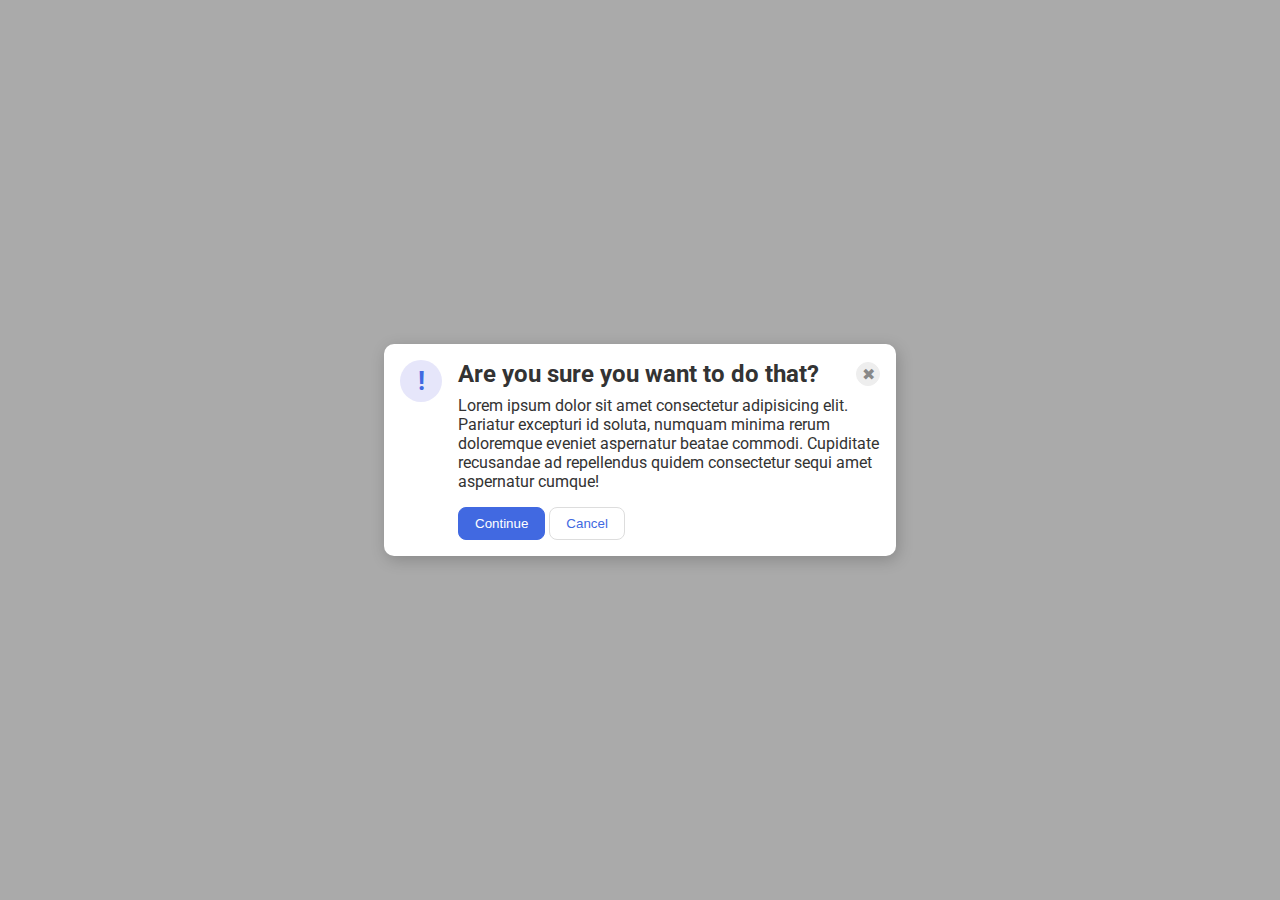
<file: flex/05-flex-modal/index.html>
<!DOCTYPE html>
<html lang="en">
  <head>
    <meta charset="UTF-8">
    <meta http-equiv="X-UA-Compatible" content="IE=edge">
    <meta name="viewport" content="width=device-width, initial-scale=1.0">
    <link rel="stylesheet" href="style.css">
    <title>Modal</title>
  </head>
  <body>
    <div class="modal">
      <div class="icon">!</div>

      <div class="container">
        <div class="header">Are you sure you want to do that?
          <button class="close-button">✖</button>
        </div>
      <div class="text">Lorem ipsum dolor sit amet consectetur adipisicing elit. Pariatur excepturi id soluta, numquam minima rerum doloremque eveniet aspernatur beatae commodi. Cupiditate recusandae ad repellendus quidem consectetur sequi amet aspernatur cumque!</div>
      <button class="continue">Continue</button>
      <button class="cancel">Cancel</button>
      </div>
      
    </div>
  </body>
</html>
</file>
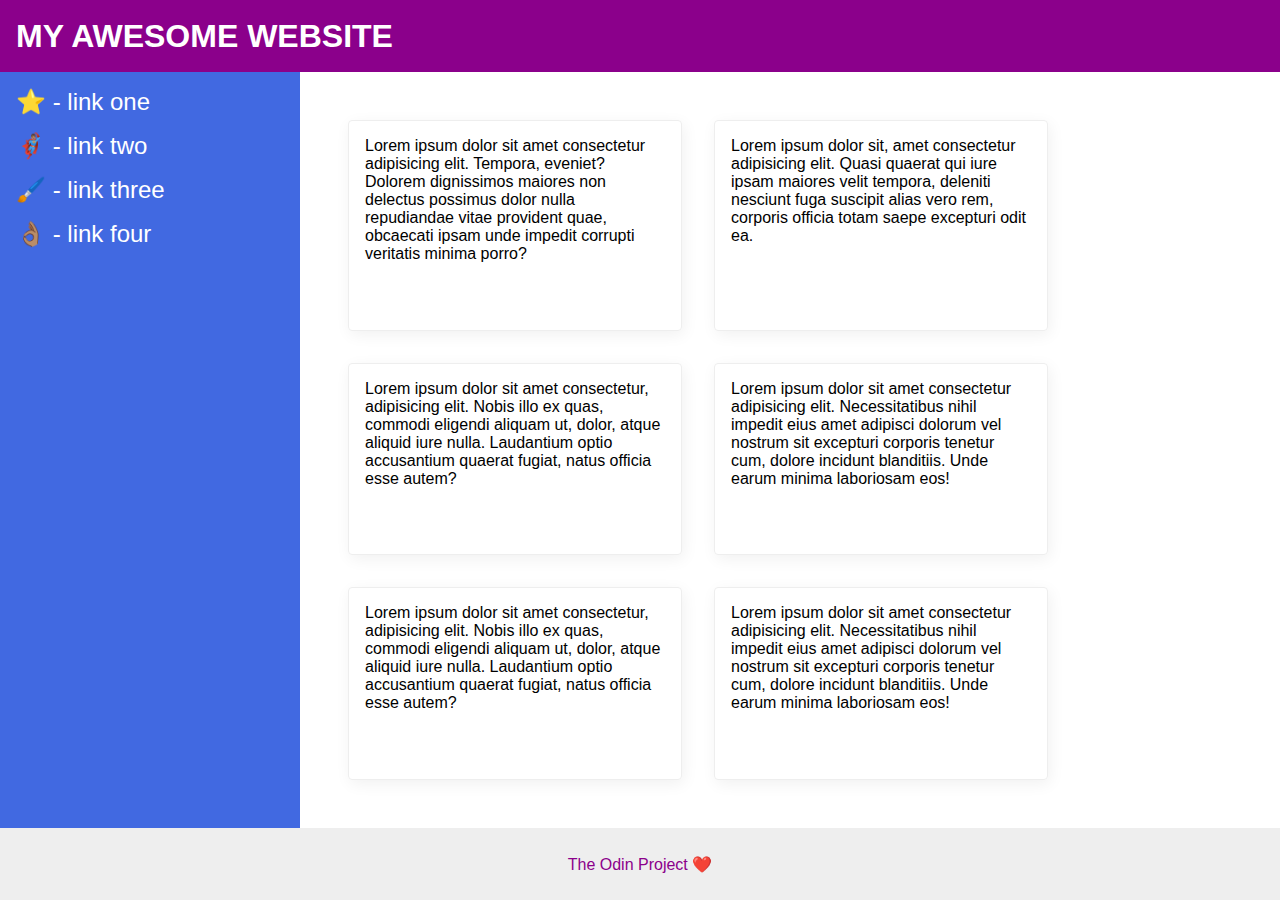
<file: flex/07-flex-layout-2/index.html>
<!DOCTYPE html>
<html lang="en">
  <head>
    <meta charset="UTF-8">
    <meta http-equiv="X-UA-Compatible" content="IE=edge">
    <meta name="viewport" content="width=device-width, initial-scale=1.0">
    <title>The Holy Grail</title>
    <link rel="stylesheet" href="style.css">
  </head>
  <body>
    <div class="header">
      MY AWESOME WEBSITE
    </div>
    
    <div class="container">
      <div class="sidebar">
        <ul>
          <li><a href="#">⭐ - link one</a></li>
          <li><a href="#">🦸🏽‍♂️ - link two</a></li>
          <li><a href="#">🖌️ - link three</a></li>
          <li><a href="#">👌🏽 - link four</a></li>
        </ul>
      </div>
  
      <div class="cards">
        <div class="card">Lorem ipsum dolor sit amet consectetur adipisicing elit. Tempora, eveniet? Dolorem dignissimos maiores non delectus possimus dolor nulla repudiandae vitae provident quae, obcaecati ipsam unde impedit corrupti veritatis minima porro?</div>
        <div class="card">Lorem ipsum dolor sit, amet consectetur adipisicing elit. Quasi quaerat qui iure ipsam maiores velit tempora, deleniti nesciunt fuga suscipit alias vero rem, corporis officia totam saepe excepturi odit ea.</div>
        <div class="card">Lorem ipsum dolor sit amet consectetur, adipisicing elit. Nobis illo ex quas, commodi eligendi aliquam ut, dolor, atque aliquid iure nulla. Laudantium optio accusantium quaerat fugiat, natus officia esse autem?</div>
        <div class="card">Lorem ipsum dolor sit amet consectetur adipisicing elit. Necessitatibus nihil impedit eius amet adipisci dolorum vel nostrum sit excepturi corporis tenetur cum, dolore incidunt blanditiis. Unde earum minima laboriosam eos!</div>
        <div class="card">Lorem ipsum dolor sit amet consectetur, adipisicing elit. Nobis illo ex quas, commodi eligendi aliquam ut, dolor, atque aliquid iure nulla. Laudantium optio accusantium quaerat fugiat, natus officia esse autem?</div>
        <div class="card">Lorem ipsum dolor sit amet consectetur adipisicing elit. Necessitatibus nihil impedit eius amet adipisci dolorum vel nostrum sit excepturi corporis tenetur cum, dolore incidunt blanditiis. Unde earum minima laboriosam eos!</div>  
      </div>
    </div>
    

    <div class="footer">
      The Odin Project ❤️
    </div>
  </body>
</html>
</file>
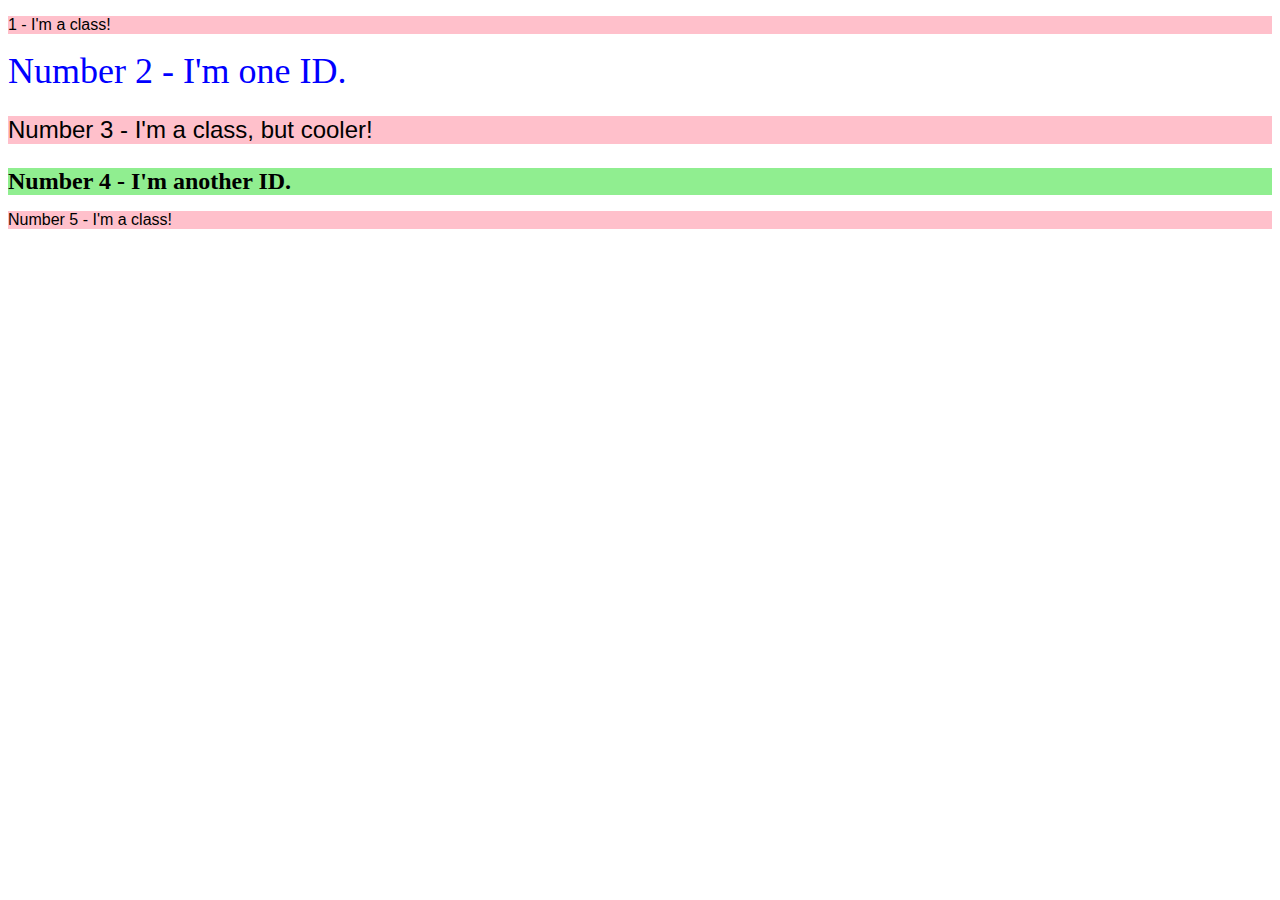
<file: foundations/02-class-id-selectors/index.html>
<!DOCTYPE html>
<html lang="en">
  <head>
    <meta charset="UTF-8">
    <meta http-equiv="X-UA-Compatible" content="IE=edge">
    <meta name="viewport" content="width=device-width, initial-scale=1.0">
    <title>Class and ID Selectors</title>
    <link rel="stylesheet" href="style.css">
  </head>
  <body>
    <p class="odd-num">1 - I'm a class!</p>
    <div id="second-el">Number 2 - I'm one ID.</div>
    <p class="odd-num adjust-font-size">Number 3 - I'm a class, but cooler!</p>
    <div id="fourth-el" class="adjust-font-size">Number 4 - I'm another ID.</div>
    <p class="odd-num">Number 5 - I'm a class!</p>
  </body>
</html>
</file>
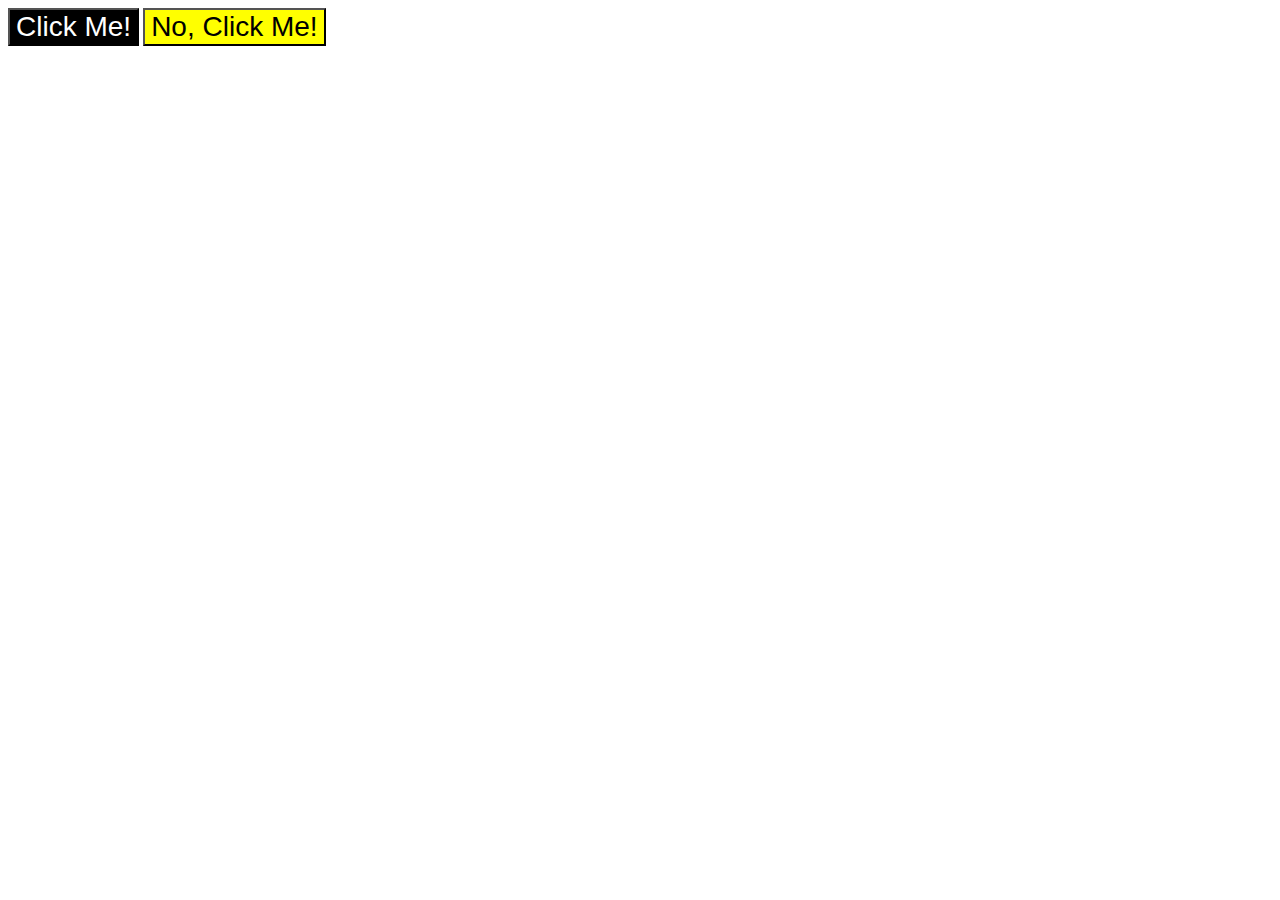
<file: foundations/03-grouping-selectors/index.html>
<!DOCTYPE html>
<html lang="en">
  <head>
    <meta charset="UTF-8">
    <meta http-equiv="X-UA-Compatible" content="IE=edge">
    <meta name="viewport" content="width=device-width, initial-scale=1.0">
    <title>Grouping Selectors</title>
    <link rel="stylesheet" href="style.css">
  </head>
  <body>
    <button class="button-one">Click Me!</button>
    <button class="button-two">No, Click Me!</button>
  </body>
</html>
</file>
<file: flex/05-flex-modal/style.css>
@import url('https://fonts.googleapis.com/css2?family=Roboto:wght@400;700&display=swap');

html, body {
  height: 100%;
}

body {
  font-family: Roboto, sans-serif;
  margin: 0;
  background: #aaa;
  color: #333;
  /* I'll give you this one for free lol */
  display: flex;
  align-items: center;
  justify-content: center;
}

.modal {
  background: white;
  width: 480px;
  border-radius: 10px;
  box-shadow: 2px 4px 16px rgba(0,0,0,.2);

  display: flex;
  gap: 16px;
  padding: 16px;
}

.icon {
  color: royalblue;
  font-size: 26px;
  font-weight: 700;
  background: lavender;
  width: 42px;
  height: 42px;
  border-radius: 50%;
  display: flex;
  align-items: center;
  justify-content: center;

  flex-shrink: 0;
}

.close-button {
  background: #eee;
  border-radius: 50%;
  color: #888;
  font-weight: 400;
  font-size: 16px;
  height: 24px;
  width: 24px;
  display: flex;
  align-items: center;
  justify-content: center;
  border: 1px solid #eee;
  padding: 0;
}

button {
  cursor: pointer;
  padding: 8px 16px;
  border-radius: 8px;
}

button.continue {
  background: royalblue;
  border: 1px solid royalblue;
  color: white;
}

button.cancel {
  background: white;
  border: 1px solid #ddd;
  color: royalblue;
}


.header {
  display: flex;
  align-items: center;
  justify-content: space-between;

  font-weight: bold;
  font-size: 24px;
  margin-bottom: 8px;
}

.text {
  margin-bottom: 16px;
}
</file>
<file: flex/07-flex-layout-2/style.css>
body {
  font-family: -apple-system, BlinkMacSystemFont, 'Segoe UI', Roboto, Oxygen, Ubuntu, Cantarell, 'Open Sans', 'Helvetica Neue', sans-serif;
  margin: 0;
  min-height: 100vh;

  display: flex;
  flex-direction: column;
}

.header {
  height: 72px;
  background: darkmagenta;
  color: white;

  display: flex;
  align-items: center;
  padding: 0 16px;
  font-size: 32px;
  font-weight: 900;
}

.footer {
  height: 72px;
  background: #eee;
  color: darkmagenta;
  display: flex;
  align-items: center;
  justify-content: center;
}

.container {
  flex: 1;
  display: flex;
}

.sidebar {
  width: 300px;
  background: royalblue;
  box-sizing: border-box;

  flex-shrink: 0;
  padding: 16px;
}

ul {
  margin: 0;
  /* display: flex;
  flex-direction: column;
  align-items: flex-start;
  width: 100%; */
  padding: 0;
  list-style-type: none;
}

li {
  margin-bottom: 16px;
}

a {
  font-size: 24px;
  color: white;
  text-decoration: none;
}

.cards {
  display: flex;
  flex-wrap: wrap;
  gap: 32px;
  padding: 48px;
}

.card {
  border: 1px solid #eee;
  box-shadow: 2px 4px 16px rgba(0,0,0,.06);
  border-radius: 4px;


  width: 300px;
  padding: 16px;
}
</file>
<file: foundations/02-class-id-selectors/style.css>
.odd-num {
    background-color: pink;
    font-family: Verdana, sans-serif;
}

#second-el {
    color: blue;
    font-size: 36px;
}

.adjust-font-size {
    font-size: 24px;
}

#fourth-el {
    background-color: lightgreen;
    font-weight: bold;
}
</file>
<file: foundations/03-grouping-selectors/style.css>
.button-one,
.button-two {
    font-size: 28px;
    font-family: Helvetica, 'Times New Roman', sans-serif;
}

.button-one {
    background-color: black;
    color: white;
}

.button-two {
    background-color: yellow;
}
</file>
